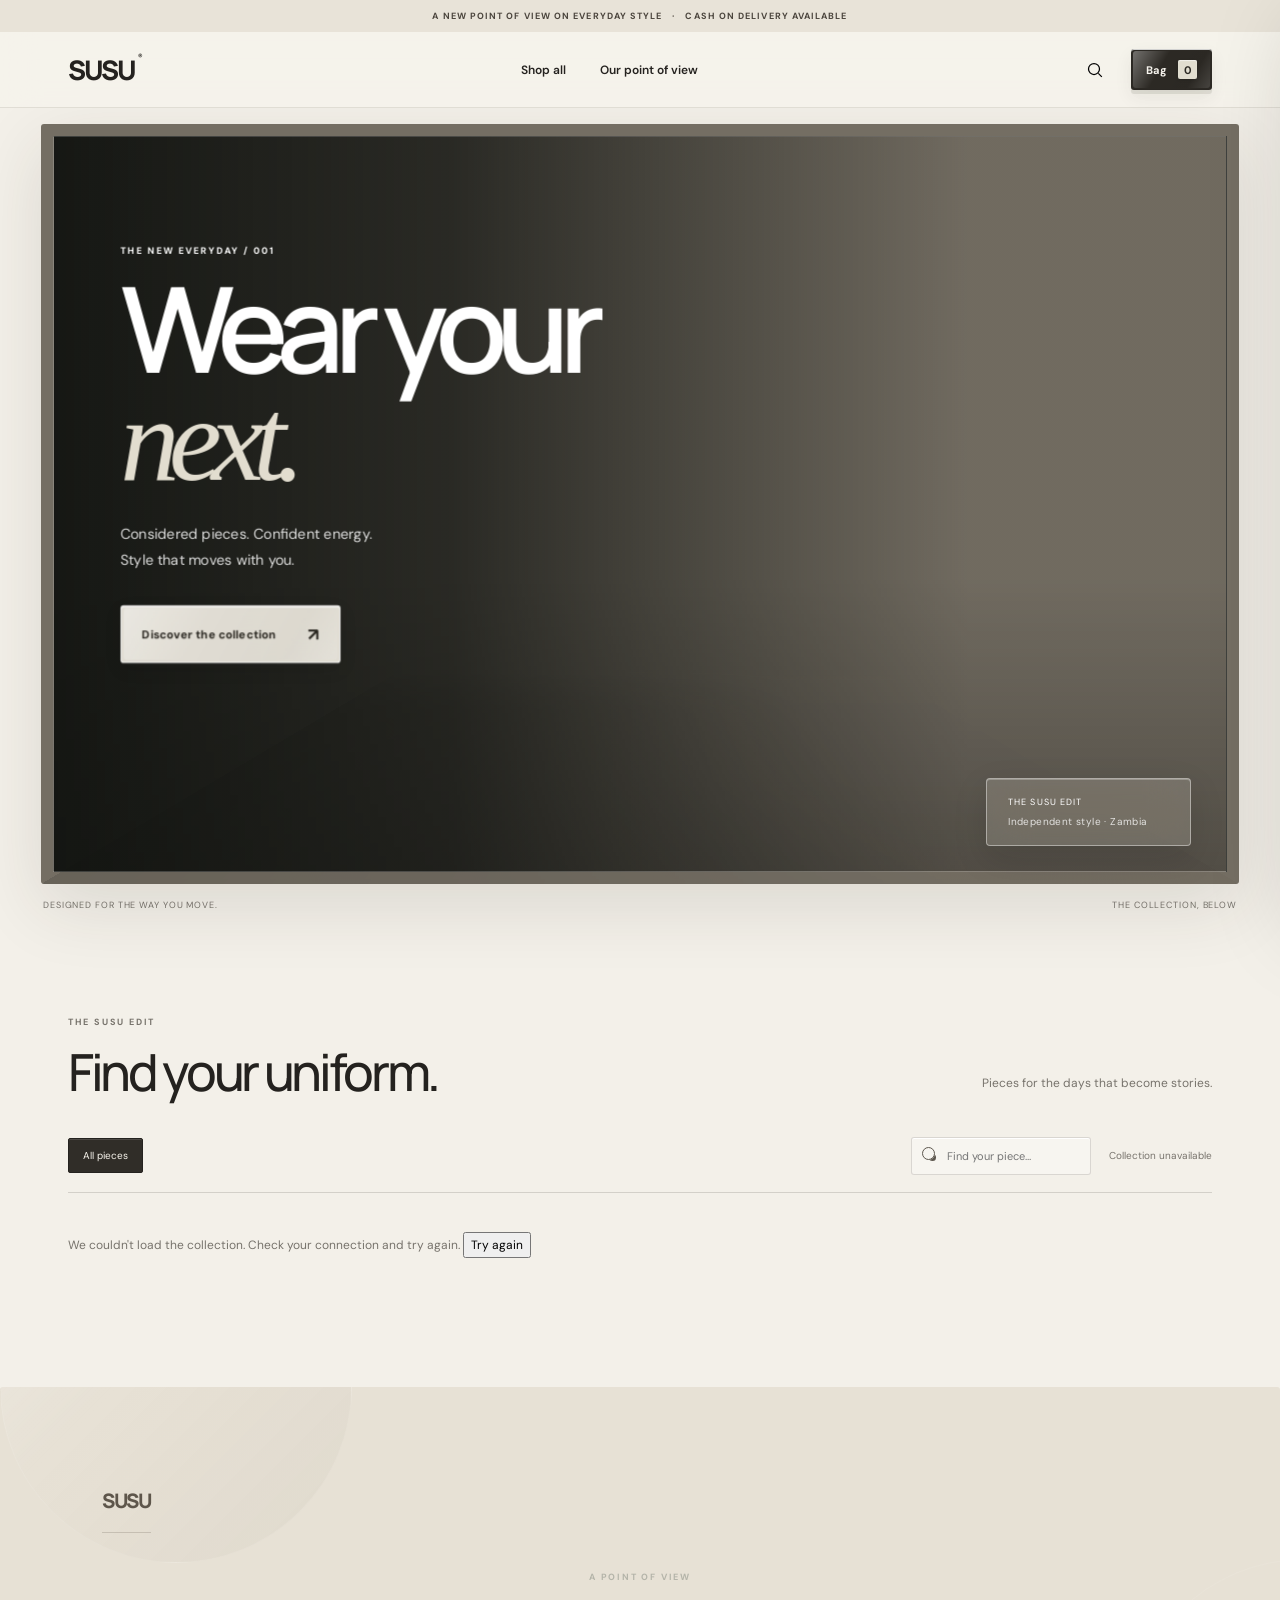
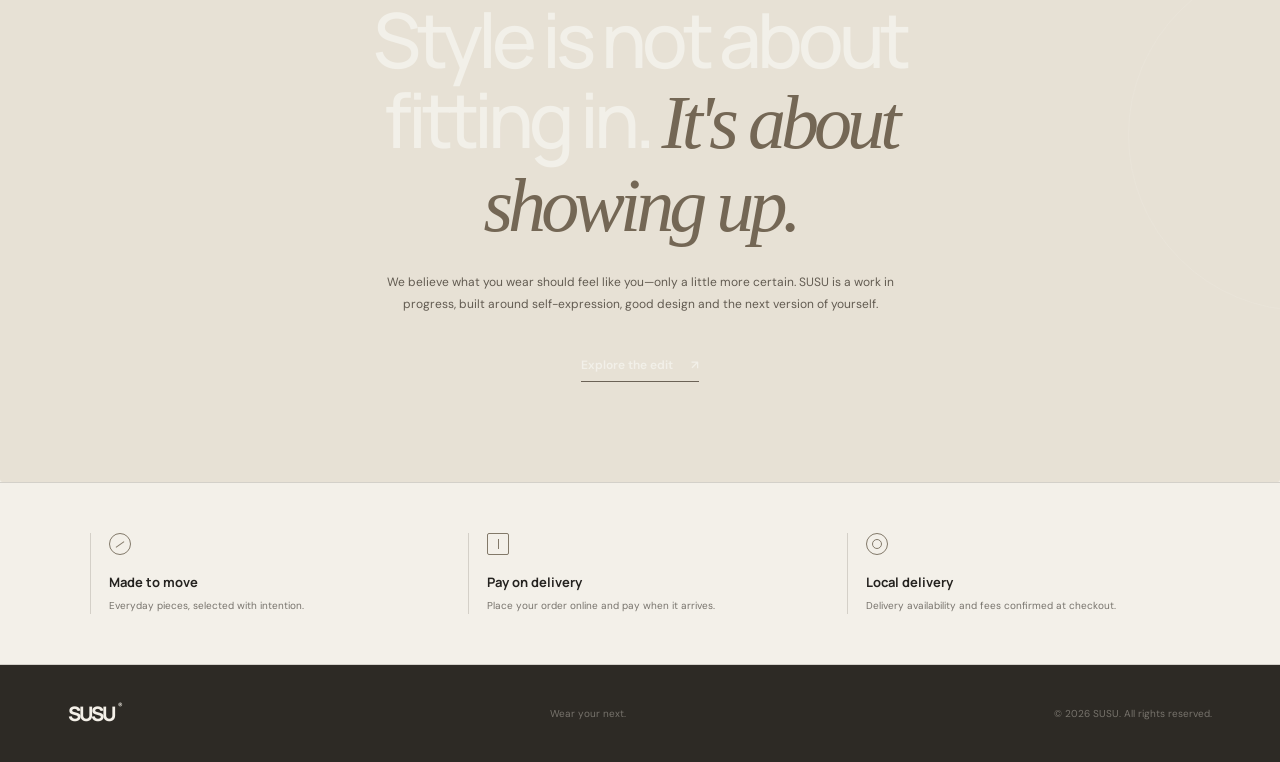
<file: index.html>
<!doctype html>
<html lang="en">
<head>
<meta charset="utf-8"><meta name="viewport" content="width=device-width,initial-scale=1">
<meta name="theme-color" content="#10100f">
<meta name="description" content="SUSU — considered clothing, honest details and cash-on-delivery shopping in Zambia.">
<title>SUSU — Wear Your Next</title>
<link rel="preconnect" href="https://fonts.googleapis.com">
<link href="https://fonts.googleapis.com/css2?family=DM+Sans:wght@400;500;600;700&family=Manrope:wght@400;500;600;700;800&display=swap" rel="stylesheet">
<link rel="stylesheet" href="style.css"><script defer src="app.js"></script>
</head>
<body>
<div class="announcement">A new point of view on everyday style <span>·</span> Cash on delivery available</div>
<header class="header"><a class="logo" href="#home">SUSU<span>®</span></a><nav><a href="#shop">Shop all</a><a href="#story">Our point of view</a></nav><div class="head-actions"><button id="focus-search" aria-label="Search"><svg viewBox="0 0 24 24" aria-hidden="true"><circle cx="10.8" cy="10.8" r="6.6"></circle><path d="m16 16 4.2 4.2"></path></svg></button><button id="open-cart" class="bag">Bag <b id="bag-count">0</b></button><button id="menu-toggle" class="mobile-menu" aria-label="Menu"><span></span><span></span></button></div></header>
<main id="home">
<section class="hero"><div class="hero-art"><div class="hero-copy"><p class="eyebrow">THE NEW EVERYDAY / 001</p><h1>Wear your<br><em>next.</em></h1><p>Considered pieces. Confident energy.<br>Style that moves with you.</p><a class="lime-button" href="#shop">Discover the collection <span aria-hidden="true">↗</span></a></div><div class="hero-glass-note"><span>THE SUSU EDIT</span><span>Independent style · Zambia</span></div></div><div class="hero-caption"><span>Designed for the way you move.</span><span>THE COLLECTION, BELOW</span></div></section>
<section id="shop" class="shop"><div class="section-head"><div><p class="eyebrow">THE SUSU EDIT</p><h2>Find your uniform.</h2></div><p>Pieces for the days that become stories.</p></div><div id="promos" class="promos" hidden></div><div class="controls"><div id="categories" class="categories"><button class="active" data-category="all">All pieces</button></div><label class="search"><span aria-hidden="true">⌕</span><input id="search" type="search" placeholder="Find your piece…" aria-label="Search products"></label><span id="product-count" class="count">Loading collection…</span></div><div id="catalog-status" class="status" role="status">Preparing the collection…</div><div id="products" class="products" aria-live="polite"></div></section>
<section id="story" class="story"><div class="story-mark" aria-label="SUSU wordmark">SUSU</div><p class="eyebrow">A POINT OF VIEW</p><h2>Style is not about<br>fitting in. <em>It's about</em><br><em>showing up.</em></h2><p>We believe what you wear should feel like you—only a little more certain. SUSU is a work in progress, built around self-expression, good design and the next version of yourself.</p><a href="#shop">Explore the edit <span>↗</span></a></section>
<section class="services"><div><span class="service-mark" aria-hidden="true"></span><h3>Made to move</h3><p>Everyday pieces, selected with intention.</p></div><div><span class="service-mark service-mark-two" aria-hidden="true"></span><h3>Pay on delivery</h3><p>Place your order online and pay when it arrives.</p></div><div><span class="service-mark service-mark-three" aria-hidden="true"></span><h3>Local delivery</h3><p>Delivery availability and fees confirmed at checkout.</p></div></section>
</main>
<footer><a class="logo" href="#home">SUSU<span>®</span></a><p>Wear your next.</p><small>© <span id="year"></span> SUSU. All rights reserved.</small></footer>
<div id="overlay" class="overlay" hidden></div>
<aside id="cart" class="drawer" aria-label="Shopping bag" aria-hidden="true"><div class="drawer-head"><div><p class="eyebrow">YOUR SELECTION</p><h2>Your bag <small id="drawer-count">(0)</small></h2></div><button id="close-cart" class="close" aria-label="Close bag">×</button></div><div id="cart-items" class="cart-items"></div><div class="drawer-foot"><div class="subtotal"><span>Subtotal</span><b id="subtotal">K0.00</b></div><p>Delivery is calculated at checkout. Prices and stock are checked securely when you order.</p><button id="go-checkout" class="primary">Continue to checkout <span>→</span></button><button id="continue" class="continue">Continue shopping</button></div></aside>
<section id="checkout" class="modal" role="dialog" aria-modal="true" aria-labelledby="checkout-title" hidden><div class="modal-head"><div><p class="eyebrow">ALMOST YOURS</p><h2 id="checkout-title">Checkout</h2></div><button id="close-checkout" class="close" aria-label="Close checkout">×</button></div><div class="checkout-layout"><form id="checkout-form"><h3>Delivery details</h3><div class="fields">
<label>Full name *<input name="customer_name" required minlength="2" maxlength="160" autocomplete="name" placeholder="Name for your delivery"></label>
<label>Phone number *<input name="phone" type="tel" required maxlength="40" autocomplete="tel" placeholder="+260…"></label>
<label>Email (optional)<input name="email" type="email" maxlength="320" autocomplete="email" placeholder="you@example.com"></label>
<label>City / town *<input name="city" required minlength="2" maxlength="120" autocomplete="address-level2" placeholder="e.g. Lusaka"></label>
<label class="full">Full delivery address *<textarea name="address" required minlength="5" maxlength="500" autocomplete="street-address" placeholder="Area, street, house/building and directions"></textarea></label>
<label class="full">Promotion code (optional)<input name="promo_code" maxlength="80" placeholder="Enter a code"></label>
<label class="full">Delivery notes (optional)<textarea name="notes" maxlength="1000" placeholder="Anything the delivery team should know?"></textarea></label>
</div><div class="payment"><span class="payment-mark" aria-hidden="true"></span><div><strong>Cash on delivery</strong><p>Pay when your order arrives. No online payment required.</p></div><span>✓</span></div><p class="disclaimer">Please make sure your contact and delivery details are correct.</p><div id="checkout-error" class="error" role="alert" hidden></div><button id="place-order" class="primary" type="submit">Place cash-on-delivery order <span>→</span></button></form><aside class="summary"><h3>Order summary</h3><div id="checkout-items"></div><div class="price-breakdown"><div class="subtotal"><span>Items subtotal</span><b id="checkout-subtotal">K0.00</b></div><div class="subtotal"><span>Discount estimate</span><b id="checkout-discount">—</b></div><div class="subtotal"><span>Delivery</span><b id="checkout-delivery">Confirmed by store</b></div><div class="subtotal total-row"><span>Estimated total</span><b id="checkout-total">K0.00</b></div></div><p id="delivery-explainer">Enter your city and any promotion code to see an estimate when available. The store verifies the final amount, stock and promotion when you submit.</p></aside></div></section>
<section id="success" class="modal success" role="dialog" aria-modal="true" aria-labelledby="success-title" hidden><div class="story-mark" aria-label="SUSU wordmark">SUSU</div><p class="eyebrow">ORDER RECEIVED</p><h2 id="success-title">Order received.</h2><p id="success-message"></p><button id="finish-order" class="primary">Back to the collection <span>↗</span></button></section>
<div id="toast" class="toast" role="status" hidden></div>
</body></html>
</file>
<file: style.css>
:root{--ink:#171714;--paper:#f4f2ed;--muted:#77766f;--line:#d9d7cf;--lime:#d9f56b;--sans:'DM Sans',sans-serif;--display:'Manrope',sans-serif;--serif:Georgia,serif}*{box-sizing:border-box}html{scroll-behavior:smooth;scroll-padding-top:80px}body{margin:0;background:var(--paper);color:var(--ink);font-family:var(--sans);-webkit-font-smoothing:antialiased}body.locked{overflow:hidden}a{color:inherit;text-decoration:none}button,input,textarea{font:inherit}button{cursor:pointer}.announcement{height:30px;background:var(--lime);display:flex;justify-content:center;align-items:center;gap:10px;font-size:9px;font-weight:700;letter-spacing:.07em;text-transform:uppercase}.header{height:76px;padding:0 5.3%;display:flex;align-items:center;justify-content:space-between;border-bottom:1px solid var(--line);position:sticky;top:0;background:var(--paper);z-index:20}.logo{font:800 25px var(--display);letter-spacing:-1.7px}.logo span{font:600 10px var(--sans);vertical-align:top;margin-left:3px}.header nav{display:flex;gap:34px;font-size:12px;font-weight:600}.head-actions{display:flex;align-items:center;gap:18px}.head-actions button{border:0}.head-actions button:first-child{background:none;font-size:26px}.bag{background:var(--ink);color:white;padding:11px 14px;font-size:11px;font-weight:700}.bag b{display:inline-grid;place-items:center;width:19px;height:19px;border-radius:50%;background:var(--lime);color:var(--ink);margin-left:8px}.mobile-menu{display:none;background:none;font-size:20px}.hero{padding:18px 5.3% 0}.hero-art{height:min(65vw,680px);min-height:510px;max-height:680px;position:relative;overflow:hidden;color:white;background:radial-gradient(ellipse at 72% 43%,#b7b4aa,#74736b 20%,#343631 43%,#1d201d 74%)}.hero-art:after{content:"";position:absolute;inset:0;background:linear-gradient(90deg,#10120ff0,#10120fbd 34%,#10120f08 78%),linear-gradient(0deg,#0004,transparent 40%)}.hero-shape{position:absolute;right:13%;top:-7%;height:115%;width:37%;background:linear-gradient(110deg,#d4d0c6,#827f75 36%,#252824 78%);clip-path:polygon(30% 0,78% 0,100% 100%,0 100%);transform:rotate(-6deg)}.hero-copy{position:absolute;z-index:2;left:8%;top:15%}.eyebrow{font-size:9px;font-weight:700;letter-spacing:.19em;text-transform:uppercase;margin:0 0 17px}.hero h1{font:600 clamp(65px,9.5vw,130px)/.87 var(--display);letter-spacing:-.085em;margin:0 0 26px}.hero h1 em,.story h2 em{font-family:var(--serif);font-weight:400}.hero-copy>p:not(.eyebrow){font-size:13px;line-height:1.8;color:#deded6;margin:0 0 30px}.lime-button{display:inline-flex;align-items:center;gap:30px;background:var(--lime);padding:16px 19px;color:var(--ink);font-size:11px;font-weight:700}.lime-button span{font-size:17px}.hero-note,.hero-index{position:absolute;z-index:2;right:3%;font-size:8px;line-height:1.8;letter-spacing:.14em;text-align:right}.hero-note{top:8%}.hero-index{bottom:6%}.hero-caption{display:flex;justify-content:space-between;padding-top:14px;color:var(--muted);font-size:9px;letter-spacing:.12em;text-transform:uppercase}.shop{padding:110px 5.3% 115px}.section-head{display:flex;align-items:end;justify-content:space-between;margin-bottom:38px}.section-head .eyebrow{color:var(--muted)}h2{font:700 clamp(32px,4vw,53px)/1.05 var(--display);letter-spacing:-.065em;margin:0}.section-head>p{font-size:12px;color:var(--muted);margin:0 0 4px}.promos{padding:14px 18px;background:var(--lime);font-size:12px;margin-bottom:25px}.controls{display:flex;align-items:center;gap:18px;padding-bottom:17px;border-bottom:1px solid var(--line);margin-bottom:25px}.categories{display:flex;gap:8px;overflow:auto}.categories button{border:1px solid var(--line);background:transparent;border-radius:30px;padding:10px 14px;font-size:10px;white-space:nowrap}.categories button.active,.categories button:hover{background:var(--ink);color:white;border-color:var(--ink)}.search{margin-left:auto;display:flex;align-items:center;gap:8px;border-bottom:1px solid #aaa;padding:7px 0;min-width:175px}.search span{font-size:22px}.search input{border:0;outline:0;background:none;width:100%;font-size:11px;min-width:0}.count{font-size:10px;color:var(--muted);white-space:nowrap}.status{padding:14px 0;font-size:12px;color:var(--muted);line-height:1.7}.products{display:grid;grid-template-columns:repeat(4,minmax(0,1fr));gap:34px 17px}.product{min-width:0}.visual{position:relative;aspect-ratio:3/4;background:#e7e4dc;overflow:hidden;display:grid;place-items:center}.visual img{width:100%;height:100%;object-fit:cover;display:block;transition:transform .5s}.product:hover .visual img{transform:scale(1.04)}.art{width:100%;height:100%;display:grid;place-items:center;background:radial-gradient(ellipse at 50% 35%,#e6e2d8,#c8c5ba 76%);font:italic 78px var(--serif);color:#77776e}.art.dark{background:radial-gradient(ellipse at 50% 35%,#777970,#252823 80%);color:#e6e3d9}.art.green{background:radial-gradient(ellipse at 50% 35%,#c5cfb5,#77836c 80%);color:#283126}.art.rose{background:radial-gradient(ellipse at 50% 35%,#ead4c9,#bc9487 80%);color:#543d35}.badge{position:absolute;top:12px;left:12px;background:var(--lime);padding:7px 9px;font-size:8px;font-weight:700;letter-spacing:.08em}.quick{position:absolute;bottom:10px;left:10px;right:10px;padding:13px 12px;border:0;background:#f4f2edf2;text-align:left;display:flex;justify-content:space-between;font-size:10px;font-weight:700}.quick:disabled{opacity:.6}.info{padding:13px 1px}.category{font-size:8px;letter-spacing:.13em;text-transform:uppercase;color:var(--muted);margin-bottom:8px}.name-row{display:flex;justify-content:space-between;gap:8px}.name{font:600 13px var(--display);margin:0}.price{font-size:11px;font-weight:700;white-space:nowrap}.compare{font-size:9px;color:var(--muted);text-decoration:line-through;margin-right:4px;font-weight:400}.description{font-size:10px;line-height:1.6;color:var(--muted);margin:8px 0 0}.out{font-size:9px;color:#8b5144;margin-top:8px}.story{background:var(--ink);color:#f2f0e9;text-align:center;padding:95px 20px;position:relative;overflow:hidden}.story:before,.story:after{content:"";position:absolute;width:350px;height:350px;border:1px solid #ffffff15;border-radius:50%;top:50%;transform:translateY(-50%)}.story:before{left:-200px}.story:after{right:-200px}.story-mark{font:800 38px var(--display);letter-spacing:-.1em;margin-bottom:35px;color:var(--lime)}.story .eyebrow{color:#b4b4a9}.story h2{font-size:clamp(42px,6.3vw,78px);line-height:1.04;margin:0 auto 25px}.story h2 em{color:var(--lime)}.story>p:not(.eyebrow){max-width:420px;margin:0 auto 26px;font-size:12px;line-height:1.9;color:#b8b8b0}.story>a{font-size:11px;font-weight:700;border-bottom:1px solid #77786e;padding-bottom:7px;display:inline-flex;gap:24px}.services{display:grid;grid-template-columns:repeat(3,1fr);gap:35px;padding:50px 7%;border-bottom:1px solid var(--line)}.services>div{border-left:1px solid var(--line);padding-left:18px}.services b{font-size:22px}.services h3{font:700 13px var(--display);margin:13px 0 7px}.services p{font-size:10px;color:var(--muted);margin:0;line-height:1.6}footer{padding:32px 5.3%;display:flex;align-items:center;justify-content:space-between;gap:15px}footer .logo{font-size:20px}footer p,footer small{font-size:10px;color:var(--muted)}.overlay{position:fixed;inset:0;background:#111c;z-index:40;backdrop-filter:blur(2px)}.drawer{position:fixed;z-index:41;top:0;right:0;height:100dvh;width:min(470px,100%);background:var(--paper);transform:translateX(105%);transition:transform .25s;display:flex;flex-direction:column;padding:26px 24px}.drawer.open{transform:translateX(0)}.drawer-head,.modal-head{display:flex;justify-content:space-between;align-items:start;border-bottom:1px solid var(--line);padding-bottom:20px}.drawer-head .eyebrow,.modal-head .eyebrow{margin-bottom:9px;color:var(--muted)}.drawer-head h2,.modal-head h2{font-size:30px}.drawer-head h2 small{font-size:12px;color:var(--muted)}.close{border:0;background:none;font-size:31px;line-height:1;padding:0 3px}.cart-items{overflow:auto;flex:1;padding:10px 0}.empty{text-align:center;padding:50px 10px;color:var(--muted);font-size:12px;line-height:1.8}.cart-item{display:grid;grid-template-columns:78px 1fr auto;gap:13px;padding:16px 0;border-bottom:1px solid var(--line)}.thumb{width:78px;aspect-ratio:3/4;background:#e4e0d6;overflow:hidden}.thumb img{width:100%;height:100%;object-fit:cover}.cart-item h3{font:600 13px var(--display);margin:3px 0 6px}.cart-item p{font-size:10px;color:var(--muted);margin:0 0 8px}.cart-price{font-size:11px;font-weight:700}.qty{display:flex;align-items:center;gap:12px;margin-top:10px}.qty button{width:24px;height:24px;border:1px solid var(--line);background:transparent}.remove{border:0;background:none;padding:0;margin-top:9px;text-decoration:underline;font-size:10px;color:var(--muted)}.drawer-foot{border-top:1px solid var(--line);padding-top:17px}.subtotal{display:flex;justify-content:space-between;align-items:center;font-size:12px}.subtotal b{font-size:15px}.drawer-foot>p,.summary>p{font-size:10px;line-height:1.7;color:var(--muted);margin:12px 0 16px}.primary{width:100%;display:flex;align-items:center;justify-content:space-between;background:var(--ink);color:white;border:0;padding:17px 18px;font-size:11px;font-weight:700}.primary:disabled{opacity:.6;cursor:wait}.primary span{font-size:17px}.continue{display:block;margin:14px auto 0;border:0;background:none;text-decoration:underline;font-size:10px}.modal{position:fixed;z-index:45;top:50%;left:50%;transform:translate(-50%,-50%);width:min(980px,calc(100% - 26px));max-height:calc(100dvh - 26px);overflow:auto;background:var(--paper);padding:28px}.modal[hidden],.overlay[hidden],.toast[hidden]{display:none}.checkout-layout{display:grid;grid-template-columns:1.35fr .8fr;gap:35px;padding-top:22px}.checkout-layout h3,.summary h3{font:700 14px var(--display);margin:0 0 18px}.fields{display:grid;grid-template-columns:1fr 1fr;gap:14px}.fields label{display:flex;flex-direction:column;gap:7px;font-size:10px;font-weight:600}.fields .full{grid-column:1/-1}.fields input,.fields textarea{width:100%;border:1px solid var(--line);background:#fbfaf7;padding:12px;font-size:12px;outline:none;border-radius:0}.fields input:focus,.fields textarea:focus{border-color:var(--ink)}.fields textarea{min-height:72px;resize:vertical}.payment{display:flex;align-items:center;gap:13px;border:1px solid var(--ink);padding:13px;margin-top:19px}.payment>b{font-size:23px}.payment strong{font-size:11px}.payment p{font-size:10px;color:var(--muted);margin:5px 0 0}.payment>span{margin-left:auto;background:var(--lime);border-radius:50%;width:20px;height:20px;display:grid;place-items:center;font-size:11px}.disclaimer{font-size:9px;line-height:1.6;color:var(--muted);margin:13px 0}.error{background:#f4ded8;color:#772e21;padding:12px;font-size:11px;line-height:1.6;margin:12px 0}.summary{background:#ebe8e0;padding:20px;height:max-content}.summary-item{display:flex;justify-content:space-between;gap:10px;padding:10px 0;border-bottom:1px solid #d4d0c7;font-size:10px}.summary-item span:last-child{font-weight:700;white-space:nowrap}.summary .subtotal{padding-top:17px}.summary>p{margin-bottom:0}.success{text-align:center;width:min(480px,calc(100% - 26px));padding:42px 32px}.success .story-mark{font-size:45px}.success h2{font-size:38px}.success>p:not(.eyebrow){font-size:12px;line-height:1.7;color:var(--muted);margin:20px 0 25px}.toast{position:fixed;bottom:20px;left:50%;transform:translateX(-50%);z-index:70;background:var(--ink);color:white;padding:13px 18px;font-size:11px;max-width:90%;box-shadow:0 5px 25px #0002}
@media(max-width:900px){.products{grid-template-columns:repeat(3,minmax(0,1fr))}.controls{flex-wrap:wrap}.search{order:3;flex:1 1 55%;margin-left:0}.count{margin-left:auto}.checkout-layout{gap:20px}}
@media(max-width:620px){.announcement{font-size:8px}.header{height:64px;padding:0 5%}.logo{font-size:23px}.header nav{display:none}.head-actions{gap:11px}.mobile-menu{display:block}.hero{padding:10px 3.5% 0}.hero-art{height:565px;min-height:0}.hero-shape{width:65%;right:-2%;opacity:.75}.hero-art:after{background:linear-gradient(90deg,#10120fdd,#10120f66 68%,#10120f20),linear-gradient(0deg,#0004,transparent 40%)}.hero-copy{left:7%;top:18%}.hero h1{font-size:clamp(68px,18vw,100px)}.hero-copy>p:not(.eyebrow){font-size:12px}.hero-note{top:5%;right:5%;font-size:7px}.hero-caption{font-size:7px}.shop{padding:76px 4.5% 78px}.section-head{display:block;margin-bottom:27px}.section-head h2{font-size:38px}.section-head>p{margin-top:13px}.controls{gap:13px}.categories{width:100%;padding-bottom:3px}.categories button{padding:9px 13px}.search{order:0;flex:1 1 54%;min-width:0}.count{font-size:9px}.products{grid-template-columns:repeat(2,minmax(0,1fr));gap:26px 11px}.art{font-size:55px}.quick{left:6px;right:6px;bottom:6px;padding:10px;font-size:9px}.name{font-size:12px}.price{font-size:10px}.compare{font-size:8px}.description{font-size:9px}.story{padding:72px 20px}.story h2{font-size:clamp(42px,12vw,62px)}.story>p:not(.eyebrow){font-size:11px}.services{grid-template-columns:1fr;gap:25px;padding:38px 7%}.services>div{padding-left:15px}footer{padding:25px 5%;flex-wrap:wrap}footer p{display:none}footer small{font-size:8px}.drawer{padding:21px 17px}.modal{padding:21px 16px}.checkout-layout{grid-template-columns:1fr;gap:22px}.summary{order:-1;padding:16px}.fields{grid-template-columns:1fr;gap:13px}.fields .full{grid-column:auto}.modal-head h2{font-size:28px}.success{padding:34px 22px}.success h2{font-size:33px}.mobile-nav{position:fixed;z-index:19;top:94px;left:0;right:0;background:var(--paper);padding:20px 6%;border-bottom:1px solid var(--line);display:flex;flex-direction:column;gap:18px;font-size:13px}.mobile-nav[hidden]{display:none}}
@media(prefers-reduced-motion:reduce){*,*:before,*:after{scroll-behavior:auto!important;transition:none!important}}


/* SUSU visual refresh: dimensional sculpture, scroll depth and soft-touch controls */
:root{--lime:#d8ef9a;--paper:#f1efe8;--line:#d8d5cb;--soft-shadow:0 7px 18px #17171412,inset 0 1px 0 #ffffffc9,inset 0 -1px 0 #1717140a}
body{background-image:radial-gradient(ellipse at 12% 18%,#fff9 0,transparent 28%),radial-gradient(ellipse at 88% 62%,#dcd9ce55 0,transparent 32%);background-attachment:fixed}
.header{backdrop-filter:blur(18px);background:#f1efe8e8}
.logo{letter-spacing:-2px}
.hero-art{isolation:isolate;perspective:1100px;background:radial-gradient(ellipse at 70% 40%,#a9aaa0 0,#60645d 24%,#292d29 53%,#111411 82%);box-shadow:0 26px 60px #1618111c}
.hero-art:before{content:"";position:absolute;inset:-30%;z-index:0;opacity:.18;background-image:linear-gradient(#dfe2d422 1px,transparent 1px),linear-gradient(90deg,#dfe2d422 1px,transparent 1px);background-size:55px 55px;transform:perspective(550px) rotateX(58deg) translateY(15%);transform-origin:center bottom;mask-image:linear-gradient(transparent,#000 30%,#000 85%,transparent);animation:grid-drift 18s linear infinite}
.hero-grid{position:absolute;inset:0;z-index:0;background:radial-gradient(ellipse at 72% 58%,#d8ef9a19,transparent 42%);pointer-events:none}
.hero-shape{z-index:1;right:13%;top:0;height:112%;width:33%;clip-path:none;border-radius:47% 47% 18% 18%;background:linear-gradient(110deg,#e1dfd4 0%,#aaa99f 18%,#5a5f58 44%,#242a25 75%,#101310 100%);box-shadow:inset 18px 0 24px #ffffff30,inset -25px 0 30px #0005,35px 30px 60px #0006;transform:rotate(-12deg) rotateY(-22deg);transform-origin:center;filter:saturate(.7)}
.hero-shape:after{content:"";position:absolute;inset:4% 17% 8% 12%;border-radius:50% 50% 25% 25%;border:1px solid #ffffff35;box-shadow:inset 0 0 25px #ffffff14}
.orb{position:absolute;z-index:1;border-radius:50%;pointer-events:none;transform-style:preserve-3d}
.orb-one{width:clamp(95px,14vw,190px);aspect-ratio:1;right:13%;top:18%;background:radial-gradient(circle at 30% 24%,#fff 0,#e7e8d8 4%,#bfc4b3 19%,#666e63 46%,#242b24 72%,#111510 100%);box-shadow:inset -15px -18px 26px #0008,inset 10px 8px 18px #fff9,25px 35px 55px #0007;animation:float-orb 7s ease-in-out infinite}
.orb-two{width:clamp(36px,5vw,66px);aspect-ratio:1;right:35%;top:63%;background:radial-gradient(circle at 30% 25%,#f9fbe9,#b8c58d 20%,#687653 58%,#293122 100%);box-shadow:inset -8px -8px 13px #0005,8px 14px 24px #0006;animation:float-orb 6s ease-in-out -2s infinite reverse}
.glass-cube{position:absolute;z-index:1;width:clamp(50px,7vw,92px);aspect-ratio:1;border:1px solid #ffffff7a;background:linear-gradient(135deg,#ffffff55,#ffffff08 48%,#d8ef9a18);backdrop-filter:blur(2px);box-shadow:inset 1px 1px 0 #fff8,inset -1px -1px 0 #0002,16px 20px 28px #0003;transform:rotateX(58deg) rotateZ(35deg);animation:cube-turn 15s linear infinite}
.cube-one{right:7%;bottom:17%}.cube-two{right:40%;top:17%;width:clamp(27px,4vw,52px);animation-duration:20s;animation-direction:reverse}
.hero-copy{transform:translateZ(35px)}.hero-note,.hero-index{letter-spacing:.18em}
.lime-button,.primary,.bag,.quick,.continue,.categories button,.story>a{position:relative;isolation:isolate;transition:transform .25s ease,box-shadow .25s ease,background .25s ease}
.lime-button,.primary,.bag,.quick,.continue{border-radius:5px;box-shadow:var(--soft-shadow),0 4px 0 #17171416}
.lime-button,.primary{background:linear-gradient(145deg,#edf6d5 0%,#d8ef9a 44%,#c5df80 100%);border:1px solid #a9c56b}
.lime-button:before,.primary:before,.bag:before,.quick:before,.continue:before{content:"";position:absolute;inset:2px;border-radius:3px;pointer-events:none;background:linear-gradient(120deg,#ffffff55,transparent 38%,#00000005 76%,#ffffff20);z-index:-1}
.lime-button:hover,.primary:hover,.bag:hover,.quick:hover,.continue:hover{transform:translateY(-2px);box-shadow:0 10px 22px #1717141a,inset 0 1px 0 #ffffffd9,0 5px 0 #17171410}
.lime-button:active,.primary:active,.bag:active,.quick:active,.continue:active{transform:translateY(1px);box-shadow:inset 0 2px 5px #17171418}
.bag{background:linear-gradient(145deg,#343a32,#111411);border:1px solid #474d43;border-radius:6px}
.bag b{box-shadow:inset 0 1px 1px #fff9,0 1px 3px #0002;background:linear-gradient(145deg,#e7f5c4,#c5df80)}
.quick{border:1px solid #ffffffb8;background:linear-gradient(145deg,#fffdf4f5,#e9e7def0);backdrop-filter:blur(12px);box-shadow:0 5px 15px #0002,inset 0 1px 0 #fff}
.quick:before{background:linear-gradient(110deg,#fff8,transparent 52%,#d9d6ca33)}
.categories button{box-shadow:inset 0 1px 0 #fff9,0 2px 4px #17171408;background:linear-gradient(145deg,#f9f8f2,#e9e7df)}
.categories button.active,.categories button:hover{background:linear-gradient(145deg,#343a32,#151813);box-shadow:inset 0 1px 0 #ffffff22,0 4px 10px #17171420}
.search{border-radius:5px 5px 0 0;padding:10px 12px;background:linear-gradient(145deg,#f8f7f0,#e9e7de);border:1px solid #dfdcd1;box-shadow:inset 0 1px 0 #fff}
.visual{border-radius:5px;box-shadow:0 9px 25px #1717140a}

/* SUSU art direction: warm glass, real-material cues, editorial restraint. */
:root{--ink:#24221f;--paper:#f3f0e9;--muted:#77736c;--line:rgba(57,51,44,.17);--lime:#d5d5b8;--sans:'DM Sans',sans-serif;--display:'Manrope',sans-serif;--serif:'Georgia',serif;--glass:rgba(247,244,237,.16);--glass-line:rgba(255,255,255,.42)}
html{scroll-behavior:smooth}body{background:#f3f0e9;color:var(--ink)}
.announcement{background:#e8e3d8;color:#4b453d;letter-spacing:.12em;height:32px;font-size:9px}
.header{background:rgba(246,243,236,.82);backdrop-filter:blur(18px) saturate(135%);-webkit-backdrop-filter:blur(18px) saturate(135%);border-bottom:1px solid rgba(75,66,55,.12)}
.logo{font-size:27px;letter-spacing:-1.9px;font-weight:800}.logo span{font-size:9px}
.head-actions button:first-child{display:grid;place-items:center;padding:8px;background:transparent}.head-actions button:first-child svg{width:20px;height:20px;fill:none;stroke:currentColor;stroke-width:1.5}.bag{background:#2c2924;color:#f7f4ee;border-radius:3px;padding:11px 15px}.bag b{background:#e1ddcf;color:#2c2924;border-radius:2px}
.hero{padding:16px 3.2% 0}.hero-art{height:min(72vw,760px);min-height:530px;max-height:760px;isolation:isolate;overflow:hidden;background:#746e63 url('https://images.unsplash.com/photo-1529139574466-a303027c1d8b?auto=format&fit=crop&w=2200&q=88') center 38%/cover no-repeat;color:#fff;border-radius:3px;box-shadow:0 22px 70px rgba(46,39,31,.12)}
.hero-art:before{content:"";position:absolute;inset:0;z-index:0;background:linear-gradient(90deg,rgba(27,25,22,.77) 0%,rgba(31,28,24,.53) 35%,rgba(34,30,26,.08) 76%),linear-gradient(0deg,rgba(24,22,19,.25),transparent 38%);pointer-events:none}
.hero-art:after{content:"";position:absolute;z-index:0;inset:12px;border:1px solid rgba(255,255,255,.18);pointer-events:none}
.hero-copy{z-index:2;left:8%;top:17%;max-width:560px}.eyebrow{letter-spacing:.2em;font-size:9px;color:inherit}.hero h1{font-size:clamp(64px,9vw,124px);letter-spacing:-.09em;line-height:.9}.hero h1 em{font-weight:400;color:#e2ddcf}.hero-copy>p:not(.eyebrow){font-size:14px;line-height:1.85;color:rgba(255,255,255,.85)}
.lime-button,.primary{background:rgba(244,240,230,.91);color:#28251f;border:1px solid rgba(255,255,255,.78);border-radius:3px;box-shadow:inset 0 1px 0 rgba(255,255,255,.9),0 5px 18px rgba(18,16,14,.12);backdrop-filter:blur(12px);-webkit-backdrop-filter:blur(12px);transition:background .18s ease,transform .18s ease,box-shadow .18s ease}.lime-button{padding:16px 20px}.lime-button:hover,.primary:hover{background:#fffdf7;transform:translateY(-1px);box-shadow:inset 0 1px 0 #fff,0 8px 22px rgba(18,16,14,.16)}.hero-glass-note{position:absolute;z-index:3;right:4%;bottom:5%;display:flex;flex-direction:column;gap:7px;padding:17px 21px;min-width:205px;border:1px solid var(--glass-line);border-radius:4px;background:rgba(242,237,226,.18);box-shadow:inset 0 1px 0 rgba(255,255,255,.26),0 12px 35px rgba(18,16,14,.12);backdrop-filter:blur(20px) saturate(125%);-webkit-backdrop-filter:blur(20px) saturate(125%);font-size:9px;letter-spacing:.12em;text-transform:uppercase}.hero-glass-note span+span{font-size:10px;letter-spacing:.04em;text-transform:none;color:rgba(255,255,255,.8)}
.hero-caption{padding:15px 2px 0;letter-spacing:.1em;font-size:9px}.shop{padding-top:105px}.section-head h2{font-weight:500;letter-spacing:-.065em}.section-head>p{max-width:250px;line-height:1.8;color:#77736c}.controls{border-bottom-color:var(--line)}.categories button{border-radius:2px}.categories button.active{background:#302d28;color:#f8f5ed}.search{border:1px solid rgba(70,62,53,.17);background:rgba(255,255,255,.35);border-radius:3px}.search span{font-size:0}.search span:after{content:"";display:block;width:11px;height:11px;border:1.4px solid #5d574e;border-radius:50%;box-shadow:4px 4px 0 -3px #5d574e;transform:translate(-2px,-2px)}
.product .visual{border-radius:3px;background:#e8e3d9}.product .visual img{transition:transform .35s ease}.product:hover .visual img{transform:scale(1.025)}.badge{background:rgba(247,244,237,.84);border:1px solid rgba(255,255,255,.65);backdrop-filter:blur(12px);-webkit-backdrop-filter:blur(12px);border-radius:2px;letter-spacing:.1em}.quick{background:rgba(247,244,237,.88);border:1px solid rgba(255,255,255,.8);border-radius:2px;backdrop-filter:blur(14px);-webkit-backdrop-filter:blur(14px);box-shadow:0 5px 18px #1e1b1710}.quick:hover{background:#fffdf7}.info .name{font-weight:600;letter-spacing:-.025em}.price{font-variant-numeric:tabular-nums}.story{background:#e7e1d5;border-radius:3px;padding:100px 8%;position:relative;overflow:hidden}.story:before{content:"";position:absolute;inset:0;background:linear-gradient(135deg,rgba(255,255,255,.32),transparent 42%,rgba(105,91,73,.05));pointer-events:none}.story-mark{position:relative;font:800 20px var(--display);letter-spacing:-1.5px;color:#5e564b;border-bottom:1px solid rgba(75,66,55,.2);padding-bottom:18px;width:fit-content;margin-bottom:38px}.story h2{font-size:clamp(40px,6vw,76px);line-height:1.05;letter-spacing:-.065em;font-weight:500}.story h2 em{color:#746755}.story>p:not(.eyebrow){max-width:520px;line-height:1.9;color:#625b51}.story>a{display:inline-flex;gap:18px;margin-top:15px;border-bottom:1px solid #6b6256;padding-bottom:8px;font-size:12px;font-weight:600}.services{border-top:1px solid var(--line);border-bottom:1px solid var(--line)}.services>div{transition:none}.services>div:hover{transform:none}.service-mark{display:block;width:22px;height:22px;border:1px solid #827969;border-radius:50%;margin-bottom:18px;position:relative}.service-mark:after{content:"";position:absolute;left:5px;right:5px;top:10px;border-top:1px solid #827969;transform:rotate(-35deg)}.service-mark-two{border-radius:2px}.service-mark-two:after{transform:none;top:5px;bottom:5px;left:10px;right:auto;border-top:0;border-left:1px solid #827969}.service-mark-three:after{transform:none;inset:5px;border:1px solid #827969;border-radius:50%}footer{background:#2d2a25;color:#f4f0e8}footer .logo{color:#f4f0e8}.overlay{background:rgba(35,31,26,.4);backdrop-filter:blur(5px);-webkit-backdrop-filter:blur(5px)}.drawer,.modal{background:rgba(247,244,237,.96);backdrop-filter:blur(22px) saturate(120%);-webkit-backdrop-filter:blur(22px) saturate(120%);border:1px solid rgba(255,255,255,.7);box-shadow:0 25px 90px rgba(24,20,16,.2)}.close{border-radius:2px}.primary{border-radius:3px;padding:15px 18px;font-weight:700}.continue{border-radius:3px}.fields input,.fields textarea{border-radius:3px;background:rgba(255,255,255,.62);border:1px solid rgba(74,64,53,.19)}.fields input:focus,.fields textarea:focus{outline:2px solid rgba(113,103,84,.25);border-color:#8c806e}.payment{background:rgba(231,225,213,.7);border:1px solid rgba(80,70,57,.12);border-radius:3px}.payment-mark{width:18px;height:18px;border:1px solid #6b6256;border-radius:50%;display:block;flex:none}.payment-mark:after{content:"";display:block;width:6px;height:6px;border:1px solid #6b6256;border-radius:50%;margin:5px}.toast{background:#302d28;color:#f7f4ed;border:1px solid rgba(255,255,255,.2);border-radius:3px}
/* No particle systems, artificial reveal animations, or decorative floating objects. */
.orb,.glass-cube,.hero-grid,.hero-shape{display:none!important}.reveal-ready .reveal-on-scroll,.reveal-on-scroll{opacity:1!important;transform:none!important;transition:none!important;will-change:auto!important}
@media(max-width:760px){.hero{padding:10px 12px 0}.hero-art{min-height:620px;height:78vh;max-height:760px;background-position:58% center}.hero-copy{left:7%;right:7%;top:17%}.hero h1{font-size:clamp(60px,15vw,92px)}.hero-glass-note{right:5%;left:5%;bottom:5%;min-width:0}.shop{padding:75px 5%}.story{padding:70px 7%}.services{grid-template-columns:1fr;gap:0}.services>div{padding:25px 0;border-bottom:1px solid var(--line)}.services>div:last-child{border-bottom:0}.header{height:68px;padding:0 5%}.header nav{display:none}.mobile-menu{display:flex;flex-direction:column;gap:5px;padding:8px}.mobile-menu span{display:block;width:20px;border-top:1.5px solid currentColor}.head-actions{gap:10px}.mobile-nav{position:fixed;z-index:30;top:100px;left:12px;right:12px;padding:22px;background:rgba(247,244,237,.95);border:1px solid rgba(255,255,255,.8);box-shadow:0 18px 45px #211b151c;backdrop-filter:blur(22px);-webkit-backdrop-filter:blur(22px);display:flex;flex-direction:column;gap:18px}.mobile-nav[hidden]{display:none}}
@media(prefers-reduced-motion:reduce){html{scroll-behavior:auto}.product .visual img,.lime-button,.primary{transition:none}}

/* SUSU pricing clarity */
.sale-badge{background:rgba(47,43,36,.9);color:#fff;border-color:rgba(255,255,255,.35)}.saving-note{font-size:10px!important;color:#4e6b42!important;margin:6px 0 0!important;font-weight:600}.price-breakdown{border-top:1px solid #d4d0c7;margin-top:14px;padding-top:5px}.price-breakdown .subtotal{padding:10px 0;font-size:11px}.price-breakdown .subtotal b{font-size:12px}.price-breakdown .total-row{border-top:1px solid #c8c2b7;margin-top:4px;padding-top:15px;font-weight:700}.price-breakdown .total-row b{font-size:17px}.summary #delivery-explainer{margin-top:12px}.quick:focus-visible,.primary:focus-visible,.lime-button:focus-visible,button:focus-visible,a:focus-visible{outline:2px solid #8d806d;outline-offset:3px}
</file>
